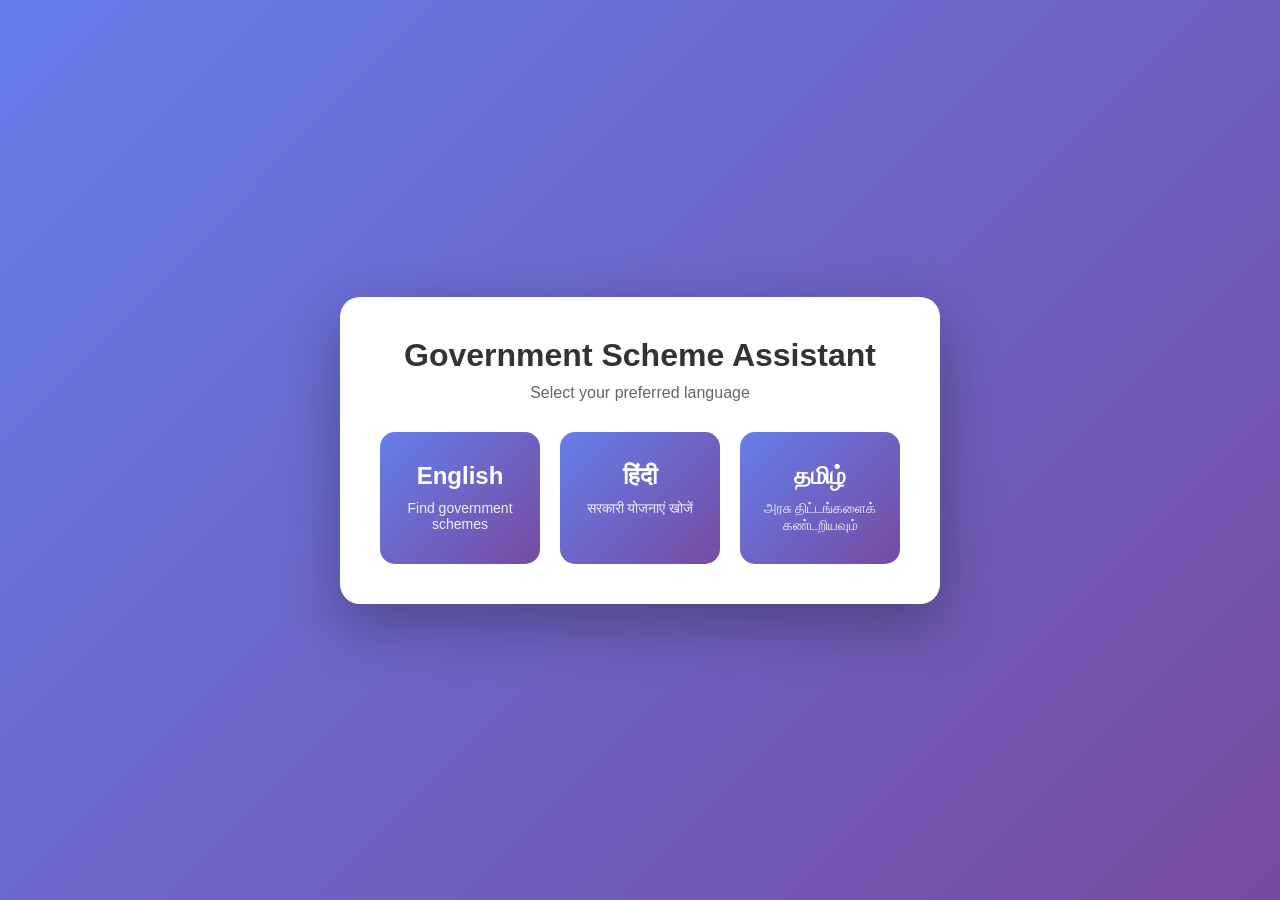
<file: frontend/index.html>
<!DOCTYPE html>
<html lang="en">
<head>
    <meta charset="UTF-8">
    <meta name="viewport" content="width=device-width, initial-scale=1.0">
    <title>Government Scheme Assistant</title>
    <link rel="stylesheet" href="styles.css">
</head>
<body>
    <div class="container">
        <h1>Government Scheme Assistant</h1>
        <p class="subtitle">Select your preferred language</p>
        
        <div class="language-tiles">
            <div class="language-tile" onclick="selectLanguage('English')">
                <h2>English</h2>
                <p>Find government schemes</p>
            </div>
            
            <div class="language-tile" onclick="selectLanguage('Hindi')">
                <h2>हिंदी</h2>
                <p>सरकारी योजनाएं खोजें</p>
            </div>
            
            <div class="language-tile" onclick="selectLanguage('Tamil')">
                <h2>தமிழ்</h2>
                <p>அரசு திட்டங்களைக் கண்டறியவும்</p>
            </div>
        </div>
    </div>
    
    <script src="app.js"></script>
</body>
</html>
</file>
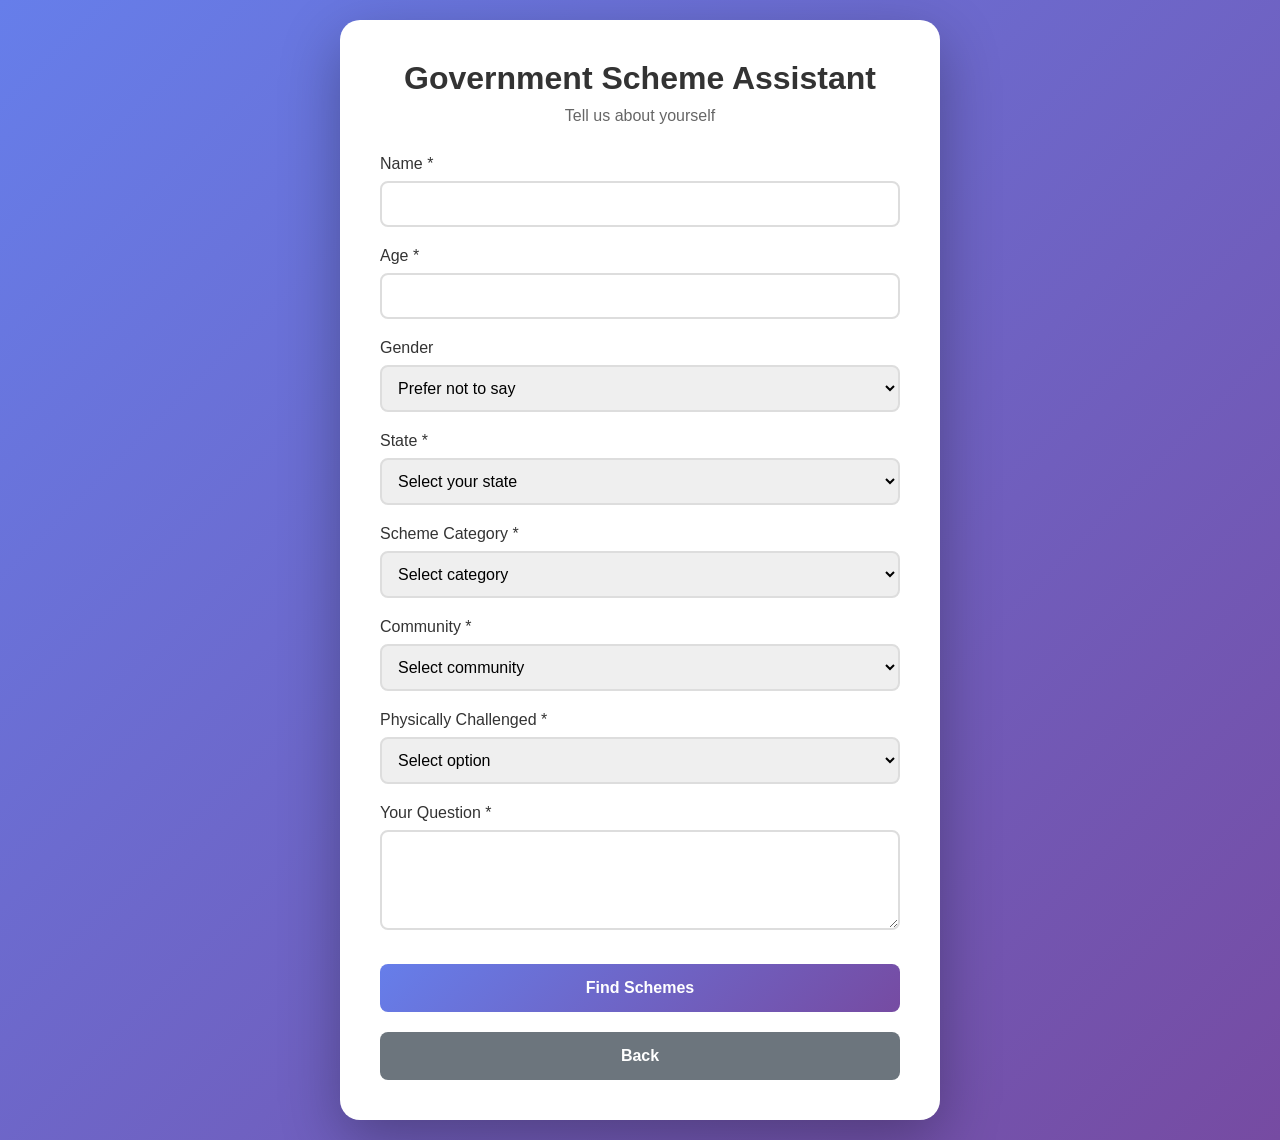
<file: frontend/form.html>
<!DOCTYPE html>
<html lang="en">
<head>
    <meta charset="UTF-8">
    <meta name="viewport" content="width=device-width, initial-scale=1.0">
    <title>Government Scheme Assistant - Form</title>
    <link rel="stylesheet" href="styles.css">
</head>
<body>
    <div class="container">
        <h1 id="form-title">Government Scheme Assistant</h1>
        <p class="subtitle" id="form-subtitle">Tell us about yourself</p>
        
        <form id="scheme-form">
            <div class="form-group">
                <label for="name" id="label-name">Name *</label>
                <input type="text" id="name" required>
            </div>
            
            <div class="form-group">
                <label for="age" id="label-age">Age *</label>
                <input type="number" id="age" min="1" max="120" required>
            </div>

            <div class="form-group">
                <label for="gender" id="label-gender">Gender</label>
                <select id="gender">
                    <option value="">Prefer not to say</option>
                    <option value="male">Male</option>
                    <option value="female">Female</option>
                    <option value="other">Other</option>
                </select>
            </div>

            <div class="form-group">
                <label for="state" id="label-state">State *</label>
                <select id="state" required>
                    <option value="">Select your state</option>
                    <option value="andhra_pradesh">Andhra Pradesh</option>
                    <option value="arunachal_pradesh">Arunachal Pradesh</option>
                    <option value="assam">Assam</option>
                    <option value="bihar">Bihar</option>
                    <option value="chhattisgarh">Chhattisgarh</option>
                    <option value="goa">Goa</option>
                    <option value="gujarat">Gujarat</option>
                    <option value="haryana">Haryana</option>
                    <option value="himachal_pradesh">Himachal Pradesh</option>
                    <option value="jharkhand">Jharkhand</option>
                    <option value="karnataka">Karnataka</option>
                    <option value="kerala">Kerala</option>
                    <option value="madhya_pradesh">Madhya Pradesh</option>
                    <option value="maharashtra">Maharashtra</option>
                    <option value="manipur">Manipur</option>
                    <option value="meghalaya">Meghalaya</option>
                    <option value="mizoram">Mizoram</option>
                    <option value="nagaland">Nagaland</option>
                    <option value="odisha">Odisha</option>
                    <option value="punjab">Punjab</option>
                    <option value="rajasthan">Rajasthan</option>
                    <option value="sikkim">Sikkim</option>
                    <option value="tamil_nadu">Tamil Nadu</option>
                    <option value="telangana">Telangana</option>
                    <option value="tripura">Tripura</option>
                    <option value="uttar_pradesh">Uttar Pradesh</option>
                    <option value="uttarakhand">Uttarakhand</option>
                    <option value="west_bengal">West Bengal</option>
                    <option value="andaman_nicobar">Andaman and Nicobar Islands</option>
                    <option value="chandigarh">Chandigarh</option>
                    <option value="dadra_nagar_haveli_daman_diu">Dadra and Nagar Haveli and Daman and Diu</option>
                    <option value="delhi">Delhi</option>
                    <option value="jammu_kashmir">Jammu and Kashmir</option>
                    <option value="ladakh">Ladakh</option>
                    <option value="lakshadweep">Lakshadweep</option>
                    <option value="puducherry">Puducherry</option>
                </select>
            </div>
            
            <div class="form-group">
                <label for="category" id="label-category">Scheme Category *</label>
                <select id="category" required>
                    <option value="">Select category</option>
                    <option value="education_skill">Education & Skills</option>                    
                    <option value="startup_selfemployment">Startup & Self Employment</option>
                    <option value="agriculture">Agriculture</option>
                    <option value="healthcare">Health Care</option>
                    <option value="solar_subsidy">Solar Subsidy</option>
                    <option value="housing_aid">Housing Aid</option>
                    <option value="water_sanitation">Water & Sanitation</option>                    
                    <option value="others">Other Schemes</option>
                </select>
            </div>            
                      
            <div class="form-group">
                <label for="community" id="label-community">Community *</label>
                <select id="community" required>
                    <option value="">Select community</option>
                    <option value="general">General</option>
                    <option value="obc">OBC</option>
                    <option value="pvtg">PVTG</option>
                    <option value="sc">SC</option>
                    <option value="st">ST</option>
                    <option value="dnt">DNT</option>
                </select>
            </div>
            
            <div class="form-group">
                <label for="physically_challenged" id="label-physically-challenged">Physically Challenged *</label>
                <select id="physically_challenged" required>
                    <option value="">Select option</option>
                    <option value="yes">Yes</option>
                    <option value="no">No</option>
                </select>
            </div>
            
            <div class="form-group">
                <label for="query" id="label-query">Your Question *</label>
                <textarea id="query" rows="4" required></textarea>
            </div>
            
            <button type="submit" id="submit-btn">Find Schemes</button>
        </form>
        
        <button class="back-btn" onclick="goBack()">Back</button>
    </div>
    
    <script src="translations.js"></script>
    <script src="app.js"></script>
</body>
</html>
</file>
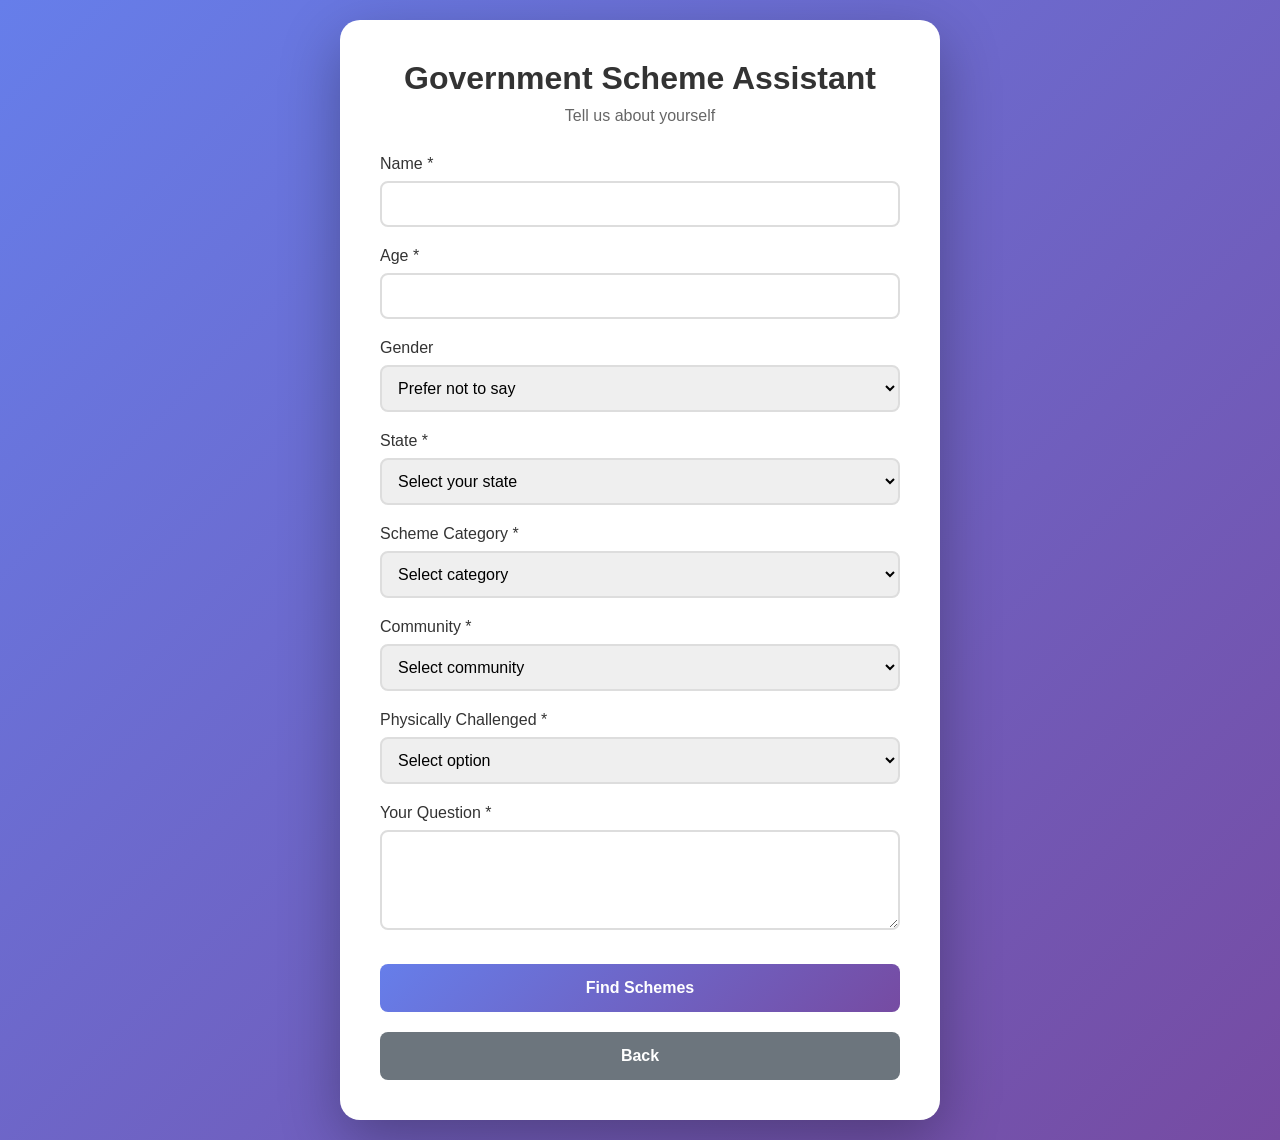
<file: frontend/results.html>
<!DOCTYPE html>
<html lang="en">
<head>
    <meta charset="UTF-8">
    <meta name="viewport" content="width=device-width, initial-scale=1.0">
    <title>Government Scheme Assistant - Results</title>
    <link rel="stylesheet" href="styles.css">
</head>
<body>
    <div class="container">
        <h1 id="results-title">Your Scheme Recommendations</h1>
        
        <div id="loading" class="loading">
            <p>Finding relevant schemes for you...</p>
        </div>
        
        <div id="results-content" class="results-content" style="display: none;">
            <div id="response-text"></div>
            
            <div class="sources" id="sources-section" style="display: none;">
                <h3>Sources:</h3>
                <ul id="sources-list"></ul>
            </div>
        </div>
        
        <div id="error-message" class="error-message" style="display: none;"></div>
        
        <div class="button-group">
            <button class="back-btn" onclick="goToForm()">New Search</button>
            <button class="download-btn" onclick="downloadPDF()">Download as PDF</button>
        </div>
    </div>
    
    <script src="translations.js"></script>
    <script src="app.js"></script>
</body>
</html>
</file>
<file: frontend/styles.css>
* {
    margin: 0;
    padding: 0;
    box-sizing: border-box;
}

body {
    font-family: 'Segoe UI', Tahoma, Geneva, Verdana, sans-serif;
    background: linear-gradient(135deg, #667eea 0%, #764ba2 100%);
    min-height: 100vh;
    display: flex;
    justify-content: center;
    align-items: center;
    padding: 20px;
}

.container {
    background: white;
    border-radius: 20px;
    padding: 40px;
    max-width: 600px;
    width: 100%;
    box-shadow: 0 20px 60px rgba(0, 0, 0, 0.3);
}

h1 {
    color: #333;
    text-align: center;
    margin-bottom: 10px;
}

.subtitle {
    text-align: center;
    color: #666;
    margin-bottom: 30px;
}

.language-tiles {
    display: grid;
    grid-template-columns: repeat(3, 1fr);
    gap: 20px;
    margin-top: 30px;
}

.language-tile {
    background: linear-gradient(135deg, #667eea 0%, #764ba2 100%);
    color: white;
    padding: 30px 20px;
    border-radius: 15px;
    text-align: center;
    cursor: pointer;
    transition: transform 0.3s, box-shadow 0.3s;
}

.language-tile:hover {
    transform: translateY(-5px);
    box-shadow: 0 10px 30px rgba(0, 0, 0, 0.3);
}

.language-tile h2 {
    font-size: 24px;
    margin-bottom: 10px;
}

.language-tile p {
    font-size: 14px;
    opacity: 0.9;
}

.form-group {
    margin-bottom: 20px;
}

.form-group label {
    display: block;
    margin-bottom: 8px;
    color: #333;
    font-weight: 500;
}

.form-group input,
.form-group select,
.form-group textarea {
    width: 100%;
    padding: 12px;
    border: 2px solid #ddd;
    border-radius: 8px;
    font-size: 16px;
    transition: border-color 0.3s;
}

.form-group input:focus,
.form-group select:focus,
.form-group textarea:focus {
    outline: none;
    border-color: #667eea;
}

button[type="submit"],
.back-btn,
.download-btn {
    width: 100%;
    padding: 15px;
    background: linear-gradient(135deg, #667eea 0%, #764ba2 100%);
    color: white;
    border: none;
    border-radius: 8px;
    font-size: 16px;
    font-weight: 600;
    cursor: pointer;
    transition: transform 0.3s;
    margin-top: 10px;
}

button[type="submit"]:hover,
.back-btn:hover,
.download-btn:hover {
    transform: translateY(-2px);
}

.back-btn {
    background: #6c757d;
    margin-top: 20px;
}

.loading {
    text-align: center;
    padding: 40px;
    color: #666;
}

.results-content {
    padding: 20px;
    background: #f8f9fa;
    border-radius: 10px;
    margin-bottom: 20px;
}

#response-text {
    line-height: 1.8;
    color: #333;
}

.sources {
    margin-top: 30px;
    padding-top: 20px;
    border-top: 2px solid #ddd;
}

.sources h3 {
    color: #333;
    margin-bottom: 10px;
}

.sources ul {
    list-style-position: inside;
    color: #666;
}

.sources li {
    margin-bottom: 5px;
}

.error-message {
    background: #f8d7da;
    color: #721c24;
    padding: 20px;
    border-radius: 10px;
    text-align: center;
}

.button-group {
    display: grid;
    grid-template-columns: 1fr 1fr;
    gap: 10px;
}

@media (max-width: 768px) {
    .language-tiles {
        grid-template-columns: 1fr;
    }
    
    .button-group {
        grid-template-columns: 1fr;
    }
    
    .container {
        padding: 20px;
    }
}
</file>
